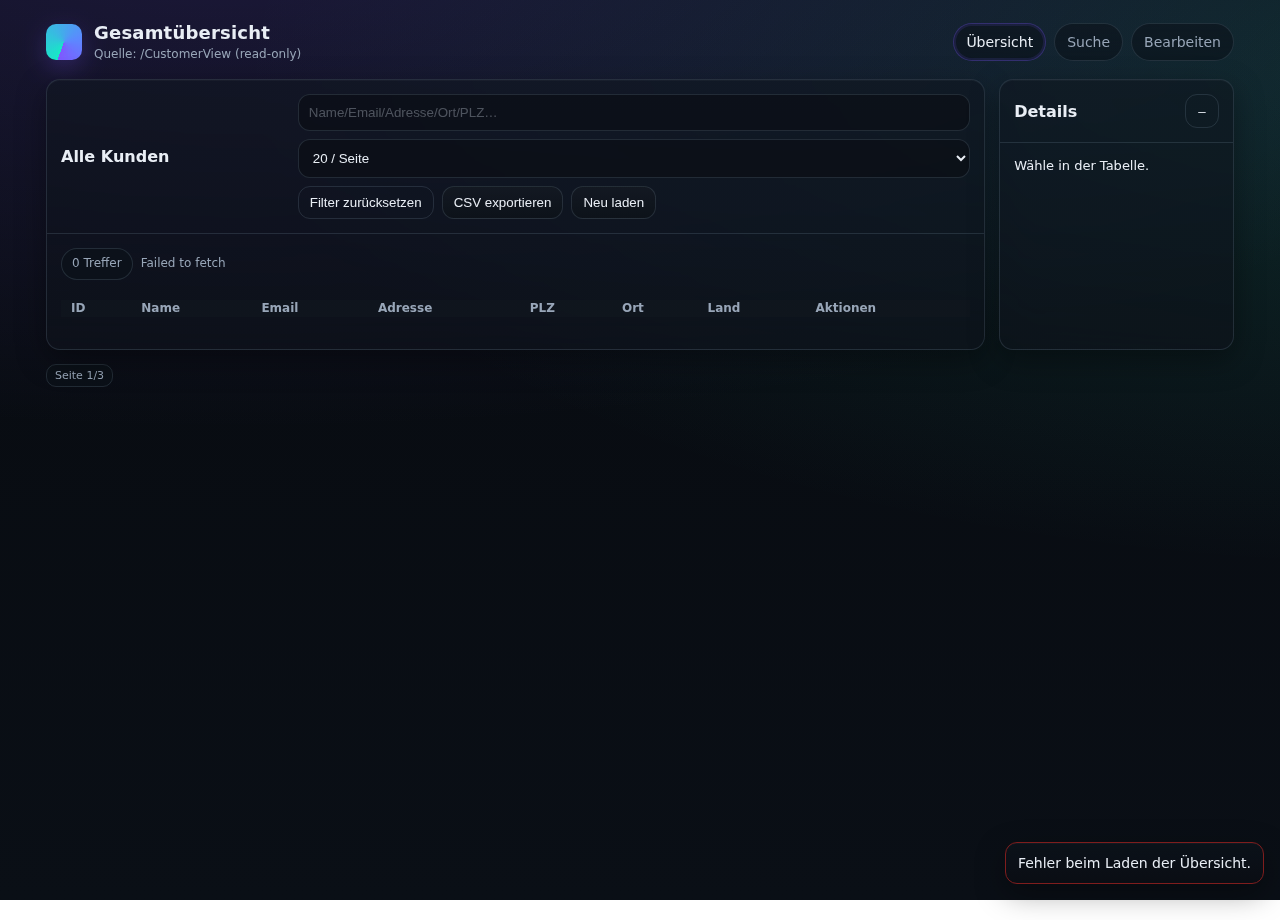
<file: index.html>
<!DOCTYPE html>
<html lang="de">
<head>
  <meta charset="utf-8">
  <meta name="viewport" content="width=device-width, initial-scale=1">
  <title>Gesamtübersicht – Kundenverwaltung</title>
  <link rel="stylesheet" href="assets/css/base.css">
</head>
<body>
  <div class="container">
    <header>
      <div class="brand">
        <div class="logo"></div>
        <div>
          <h1>Gesamtübersicht</h1>
          <div class="hint">Quelle: /CustomerView (read-only)</div>
        </div>
      </div>
      <nav class="nav">
        <a href="index.html" data-active="overview" class="active">Übersicht</a>
        <a href="find.html" data-active="find">Suche</a>
        <a href="edit.html" data-active="edit">Bearbeiten</a>
      </nav>
    </header>

    <section class="grid">
      <div class="card">
        <div class="head">
          <h2>Alle Kunden</h2>
          <div class="toolbar">
            <input id="fQ" class="input" placeholder="Name/Email/Adresse/Ort/PLZ…">
            <select id="pageSize" class="input">
              <option value="10">10 / Seite</option>
              <option value="20" selected>20 / Seite</option>
              <option value="50">50 / Seite</option>
              <option value="0">Alle</option>
            </select>
            <button id="reset" class="btn ghost">Filter zurücksetzen</button>
            <button id="export" class="btn">CSV exportieren</button>
            <button id="reload" class="btn">Neu laden</button>
          </div>
        </div>
        <div class="body">
          <div class="status"><span class="chip" id="count">0 Treffer</span><span id="status">Bereit.</span></div>
          <div style="overflow:auto;margin-top:12px">
            <table>
              <thead>
                <tr>
                  <th data-sort="ID">ID</th>
                  <th data-sort="Name">Name</th>
                  <th data-sort="Email">Email</th>
                  <th data-sort="StreetNr">Adresse</th>
                  <th data-sort="ZIP">PLZ</th>
                  <th data-sort="City">Ort</th>
                  <th data-sort="Country">Land</th>
                  <th>Aktionen</th>
                </tr>
              </thead>
              <tbody id="rows"></tbody>
            </table>
          </div>
          <div class="toolbar" style="justify-content:flex-end;margin-top:10px" id="pager"></div>
        </div>
      </div>

      <div class="card" id="detailsCard">
        <div class="head">
          <h2>Details</h2>
          <button class="btn ghost" id="toggleDetails" title="Details ein-/ausklappen">–</button>
        </div>
        <div class="body" id="details"><div class="empty">Wähle in der Tabelle.</div></div>
      </div>
    </section>

    <footer><span class="badge">Seite 1/3</span></footer>
  </div>

  <script type="module">
    import {API} from './assets/js/api.js';
    import {$,$$,el,nav,csvDownload,debounce,storage,flagOf,skeletonRows,highlight,toast} from './assets/js/common.js';
    nav('overview');

    const state = { all: [], filtered: [], sort: {key:'ID', dir:'asc'}, page:1, pageSize:Number(storage.get('pageSize',20)) };
    const rowsEl = $('#rows'), statusEl = $('#status'), countEl = $('#count'), pagerEl = $('#pager');
    const setStatus = m => statusEl.textContent=m;

    function drawTablePage(){
      const {page,pageSize,filtered} = state;
      let items = filtered;
      if(pageSize>0){ const start=(page-1)*pageSize; items = filtered.slice(start,start+pageSize); }
      rowsEl.innerHTML = '';
      items.forEach(r=>{
        const tr = el('tr');
        const land = r.Country ? `${flagOf(r.Country)} ${r.Country}` : '';
        tr.append(
          el('td',{textContent:r.ID}),
          el('td',{innerHTML:highlight(r.Name||'', $('#fQ').value.trim())}),
          el('td',{innerHTML:highlight(r.Email||'', $('#fQ').value.trim())}),
          el('td',{innerHTML:highlight(r.StreetNr||'', $('#fQ').value.trim())}),
          el('td',{textContent:r.ZIP||''}),
          el('td',{innerHTML:highlight(r.City||'', $('#fQ').value.trim())}),
          el('td',{textContent:land}),
          el('td',{}, el('div',{className:'row-actions'},
            el('a',{className:'btn',href:`edit.html?id=${encodeURIComponent(r.ID)}`},'Bearbeiten'),
            el('a',{className:'btn ghost',href:`find.html?q=${encodeURIComponent(r.Name||'')}`},'In Suche öffnen')
          ))
        );
        tr.addEventListener('click',()=>showDetails(r));
        rowsEl.append(tr);
      });
      countEl.textContent = `${state.filtered.length} Treffer`;
      drawPager();
    }

    function drawPager(){
      const {pageSize, filtered} = state; pagerEl.innerHTML=''; if(pageSize<=0) return;
      const pages = Math.max(1, Math.ceil(filtered.length / pageSize));
      const mk = (p,label=String(p))=>{
        const b = el('button',{className:'btn'+(p===state.page?' primary':''),textContent:label});
        b.addEventListener('click',()=>{ state.page=p; drawTablePage(); window.scrollTo({top:0,behavior:'smooth'}); });
        return b;
      };
      pagerEl.append(mk(Math.max(1,state.page-1),'‹'), ...Array.from({length:pages},(_,i)=>mk(i+1)), mk(Math.min(pages,state.page+1),'›'));
    }

    function showDetails(r){
  $('#details').innerHTML = `
    <div class="kv">
      <div class="kv-key">ID</div><div class="kv-val">${r.ID}</div>
      <div class="kv-key">Name</div><div class="kv-val">${r.Name||'—'}</div>
      <div class="kv-key">Email</div><div class="kv-val">${r.Email||'—'}</div>
      <div class="kv-key">Adresse</div><div class="kv-val">${r.StreetNr||'—'}</div>
      <div class="kv-key">PLZ / Ort</div><div class="kv-val">${r.ZIP||'—'} ${r.City||''}</div>
      <div class="kv-key">Land</div><div class="kv-val">${r.Country||'—'}</div>
    </div>`;
}


    function sortBy(arr,key,dir){ return [...arr].sort((a,b)=>{ const va=(a[key]??'').toString().toLowerCase(), vb=(b[key]??'').toString().toLowerCase(); const d=va>vb?1:va<vb?-1:0; return dir==='asc'?d:-d; }); }
    function applyFilters(){
      const q=$('#fQ').value.trim().toLowerCase();
      const rows = state.all.filter(r=>!q || [r.ID,r.Name,r.Email,r.StreetNr,r.ZIP,r.City,r.Country].map(x=>String(x||'').toLowerCase()).join(' ').includes(q));
      state.filtered = sortBy(rows, state.sort.key, state.sort.dir); state.page=1; drawTablePage();
    }

    $$('th[data-sort]').forEach(th=>{
      th.style.cursor='pointer';
      th.addEventListener('click',()=>{ const k=th.dataset.sort; state.sort={key:k,dir:(state.sort.key===k && state.sort.dir==='asc')?'desc':'asc'}; applyFilters(); });
    });

    async function load(){
      try{
        setStatus('Lade CustomerView…');
        rowsEl.innerHTML=''; rowsEl.append(skeletonRows(8,8));
        const view = await API.get('CustomerView');
        state.all = Array.isArray(view) ? view : (view?.resources ?? []);
        setStatus('Fertig.'); applyFilters();
      }catch(e){
        setStatus(String(e.message)); rowsEl.innerHTML=''; toast('Fehler beim Laden der Übersicht.','error');
      }
    }

    $('#reload').addEventListener('click', load);
    $('#fQ').addEventListener('input', debounce(applyFilters, 200));
    $('#pageSize').value = String(state.pageSize);
    $('#pageSize').addEventListener('change', e=>{ state.pageSize = Number(e.target.value); storage.set('pageSize', state.pageSize); drawTablePage(); });
    $('#reset').addEventListener('click', ()=>{ $('#fQ').value=''; applyFilters(); });

    // Details ein/aus
    const detailsCard = $('#detailsCard');
let detailsCollapsed = false;
$('#toggleDetails').addEventListener('click', ()=>{
  detailsCollapsed = !detailsCollapsed;
  detailsCard.classList.toggle('collapsed', detailsCollapsed);
  $('#toggleDetails').textContent = detailsCollapsed ? '+' : '–';
});


    load();
  </script>
</body>
</html>
</file>
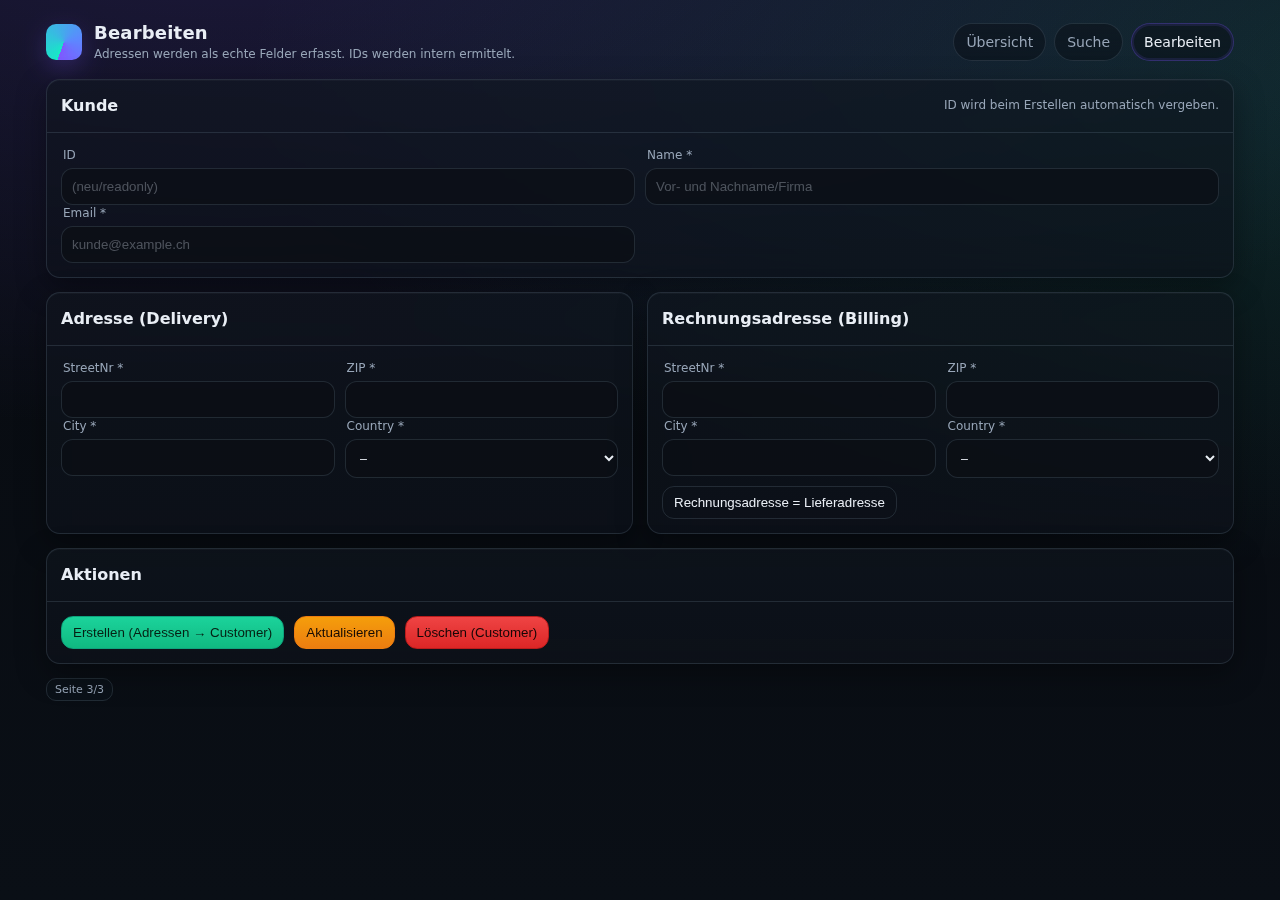
<file: edit.html>
<!DOCTYPE html>
<html lang="de">
<head>
  <meta charset="utf-8">
  <meta name="viewport" content="width=device-width, initial-scale=1">
  <title>Bearbeiten – Kundenverwaltung</title>
  <link rel="stylesheet" href="assets/css/base.css">
</head>
<body>
  <div class="container">
    <header>
      <div class="brand"><div class="logo"></div><div><h1>Bearbeiten</h1><div class="hint">Adressen werden als echte Felder erfasst. IDs werden intern ermittelt.</div></div></div>
      <nav class="nav">
        <a href="index.html" data-active="overview">Übersicht</a>
        <a href="find.html" data-active="find">Suche</a>
        <a href="edit.html" data-active="edit" class="active">Bearbeiten</a>
      </nav>
    </header>

    <section class="card">
      <div class="head"><h2>Kunde</h2><span class="hint">ID wird beim Erstellen automatisch vergeben.</span></div>
      <div class="body">
        <form id="custForm" novalidate>
          <div class="row">
            <div><label for="custId">ID</label><input id="custId" class="input" placeholder="(neu/readonly)" readonly></div>
            <div><label for="custName">Name *</label><input id="custName" class="input" required placeholder="Vor- und Nachname/Firma"></div>
          </div>
          <div class="row">
            <div><label for="custEmail">Email *</label><input id="custEmail" class="input" required type="email" placeholder="kunde@example.ch" autocomplete="email"></div>
          </div>
        </form>
      </div>
    </section>

    <section class="split">
      <div class="card">
        <div class="head"><h2>Adresse (Delivery)</h2></div>
        <div class="body">
          <form id="addrForm">
            <div class="row">
              <div><label for="aStreet">StreetNr *</label><input id="aStreet" class="input" required></div>
              <div><label for="aZIP">ZIP *</label><input id="aZIP" class="input" required></div>
            </div>
            <div class="row">
              <div><label for="aCity">City *</label><input id="aCity" class="input" required></div>
              <div>
                <label for="aCountryId">Country *</label>
                <select id="aCountryId" class="input"><option value="">–</option></select>
              </div>
            </div>
            <input id="aId" type="hidden">
          </form>
        </div>
      </div>

      <div class="card">
        <div class="head"><h2>Rechnungsadresse (Billing)</h2></div>
        <div class="body">
          <form id="billForm">
            <div class="row">
              <div><label for="bStreet">StreetNr *</label><input id="bStreet" class="input" required></div>
              <div><label for="bZIP">ZIP *</label><input id="bZIP" class="input" required></div>
            </div>
            <div class="row">
              <div><label for="bCity">City *</label><input id="bCity" class="input" required></div>
              <div>
                <label for="bCountryId">Country *</label>
                <select id="bCountryId" class="input"><option value="">–</option></select>
              </div>
            </div>
            <input id="bId" type="hidden">
            <div class="hint" style="margin-top:8px">
              <button class="btn ghost" type="button" id="copyAddr">Rechnungsadresse = Lieferadresse</button>
            </div>
          </form>
        </div>
      </div>
    </section>

    <section class="card">
      <div class="head"><h2>Aktionen</h2></div>
      <div class="body" style="display:flex;gap:10px;flex-wrap:wrap">
        <button class="btn ok" id="btnCreate">Erstellen (Adressen → Customer)</button>
        <button class="btn warn" id="btnUpdate">Aktualisieren</button>
        <button class="btn danger" id="btnDelete">Löschen (Customer)</button>
      </div>
    </section>

    <footer><span class="badge">Seite 3/3</span></footer>
  </div>

  <script type="module">
    import {API} from './assets/js/api.js';
    import {$,el,nav,getParam,extractId,toast,confirmDialog} from './assets/js/common.js';
    nav('edit');

    let busy=false, dirty=false;
    document.addEventListener('input', ()=>dirty=true);
    window.addEventListener('beforeunload', e=>{ if(dirty){ e.preventDefault(); e.returnValue=''; } });

    function validateAddr(prefix){
      const s=$('#'+prefix+'Street').value.trim(), z=$('#'+prefix+'ZIP').value.trim(), c=$('#'+prefix+'City').value.trim(), co=$('#'+prefix+'CountryId').value.trim();
      if(!s||!z||!c||!co) return 'Bitte alle Felder der '+(prefix==='a'?'Adresse':'Rechnungsadresse')+' ausfüllen.'; return null;
    }
    function validateCustomer(){
      const n=$('#custName').value.trim(); let e=$('#custEmail').value.trim().replace(/\s+/g,'');
      if(!n) return 'Name ist erforderlich.'; if(!/^[^\s@]+@[^\s@]+\.[^\s@]+$/.test(e)) return 'E-Mail ist ungültig.';
      const ea=validateAddr('a'); if(ea) return ea; const eb=validateAddr('b'); if(eb) return eb; $('#custEmail').value=e; return null;
    }
    function lock(){ busy=true; ['btnCreate','btnUpdate','btnDelete'].forEach(id=>{const b=$('#'+id); if(b) b.disabled=true;}); }
    function unlock(){ busy=false; ['btnCreate','btnUpdate','btnDelete'].forEach(id=>{const b=$('#'+id); if(b) b.disabled=false;}); }

    async function upsertAddress(prefix){
      const id=$('#'+prefix+'Id').value.trim();
      const payload={ StreetNr:$('#'+prefix+'Street').value.trim(), ZIP:$('#'+prefix+'ZIP').value.trim(), City:$('#'+prefix+'City').value.trim(), CountryID:$('#'+prefix+'CountryId').value.trim() };
      if(id){ await API.updateSmart('Address/'+id, { ID:Number(id), ...payload }); return Number(id); }
      const created = await API.post('Address', payload); const newId = extractId(created); if(!newId) throw new Error('Address-ID nicht erhalten.');
      $('#'+prefix+'Id').value=newId; return Number(newId);
    }

    async function createCustomer(){
      if(busy) return; const err=validateCustomer(); if(err) return toast(err,'error');
      try{
        lock();
        const addrId=await upsertAddress('a'); const billId=await upsertAddress('b');
        const created=await API.post('Customer',{ Name:$('#custName').value.trim(), Email:$('#custEmail').value.trim(), AddressID:addrId, BillingAddressID:billId });
        const newId=extractId(created); if(newId) $('#custId').value=newId;
        dirty=false; toast('Kunde erstellt'+(newId?` (ID: ${newId})`:''),'success');
      }catch(e){ toast(String(e.message),'error'); } finally{ unlock(); }
    }

    async function updateCustomer(){
      if(busy) return;
      const id=$('#custId').value.trim(); if(!/^\d+$/.test(id)) return toast('Für Update bitte zuerst einen Kunden laden/erstellen.','error');
      const err=validateCustomer(); if(err) return toast(err,'error');
      try{
        lock();
        const addrId=await upsertAddress('a'); const billId=await upsertAddress('b');
        await API.updateSmart('Customer/'+id,{ ID:Number(id), Name:$('#custName').value.trim(), Email:$('#custEmail').value.trim(), AddressID:addrId, BillingAddressID:billId });
        dirty=false; toast('Kunde aktualisiert','success');
      }catch(e){ toast(String(e.message),'error'); } finally{ unlock(); }
    }

    async function deleteCustomer(){
      if(busy) return;
      const id=$('#custId').value.trim(); if(!/^\d+$/.test(id)) return toast('Bitte gültige Kunden-ID.','error');
      const ok = await confirmDialog({title:'Löschen', body:`Kunden #${id} wirklich löschen?`, ok:'Löschen', cancel:'Abbrechen'}); if(!ok) return;
      try{
        lock(); await API.del('Customer/'+id);
        toast('Kunde gelöscht.','success');
        document.getElementById('custForm').reset(); document.getElementById('addrForm').reset(); document.getElementById('billForm').reset();
        $('#custId').value=''; $('#aId').value=''; $('#bId').value=''; dirty=false;
      }catch(e){ toast(String(e.message),'error'); } finally{ unlock(); }
    }

    async function preloadFromId(id){
      const obj=await API.getOne('Customer/'+id); const c=obj?.resources?.[0] ?? obj?.resource ?? obj; if(!c) return;
      $('#custId').value=c.ID ?? ''; $('#custName').value=c.Name ?? ''; $('#custEmail').value=c.Email ?? '';
      if(c.AddressID){ const ao=await API.getOne('Address/'+c.AddressID); const a=ao?.resources?.[0] ?? ao?.resource ?? ao;
        if(a){ $('#aId').value=a.ID ?? c.AddressID; $('#aStreet').value=a.StreetNr??''; $('#aZIP').value=a.ZIP??''; $('#aCity').value=a.City??''; $('#aCountryId').value=a.CountryID??''; } }
      if(c.BillingAddressID){ const bo=await API.getOne('Address/'+c.BillingAddressID); const b=bo?.resources?.[0] ?? bo?.resource ?? bo;
        if(b){ $('#bId').value=b.ID ?? c.BillingAddressID; $('#bStreet').value=b.StreetNr??''; $('#bZIP').value=b.ZIP??''; $('#bCity').value=b.City??''; $('#bCountryId').value=b.CountryID??''; } }
      dirty=false;
    }

    async function loadCountries(){
      try{
        const list = await API.get('Country');
        const opts = ['<option value="">–</option>'].concat(list.map(c=>`<option value="${c.ISO}">${c.ISO} – ${c.German}</option>`)).join('');
        $('#aCountryId').innerHTML = opts; $('#bCountryId').innerHTML = opts;
      }catch(e){ /* optional */ }
    }

    $('#copyAddr').addEventListener('click', ()=>{
      $('#bStreet').value=$('#aStreet').value; $('#bZIP').value=$('#aZIP').value; $('#bCity').value=$('#aCity').value; $('#bCountryId').value=$('#aCountryId').value;
      dirty=true; toast('Rechnungsadresse übernommen','info');
    });

    const pre=getParam('id'); if(pre){ preloadFromId(pre); }
    loadCountries();

    $('#btnCreate').addEventListener('click', createCustomer);
    $('#btnUpdate').addEventListener('click', updateCustomer);
    $('#btnDelete').addEventListener('click', deleteCustomer);
  </script>
</body>
</html>
</file>
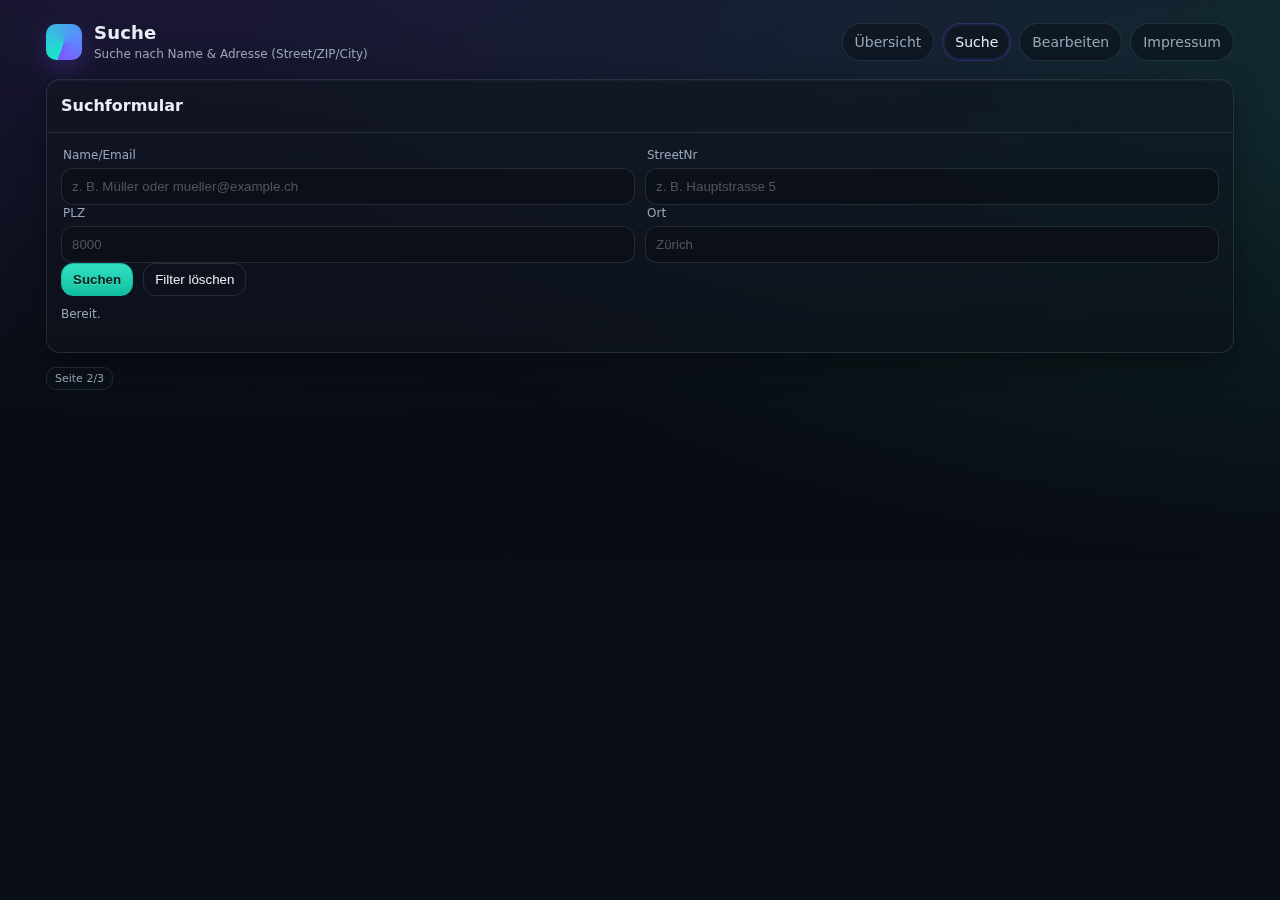
<file: find.html>
<!DOCTYPE html>
<html lang="de">
<head>
  <meta charset="utf-8">
  <meta name="viewport" content="width=device-width, initial-scale=1">
  <title>Suche – Kundenverwaltung</title>
  <link rel="stylesheet" href="assets/css/base.css">
</head>
<body>
  <div class="container">
    <header>
      <div class="brand"><div class="logo"></div><div><h1>Suche</h1><div class="hint">Suche nach Name & Adresse (Street/ZIP/City)</div></div></div>
      <nav class="nav">
        <a href="index.html" data-active="overview">Übersicht</a>
        <a href="find.html" data-active="find" class="active">Suche</a>
        <a href="edit.html" data-active="edit">Bearbeiten</a>
        <a href="impressum.html" data-active="edit">Impressum</a>
      </nav>
    </header>

    <section class="card">
      <div class="head"><h2>Suchformular</h2></div>
      <div class="body">
        <form id="searchForm">
          <div class="row">
            <div><label for="sName">Name/Email</label><input id="sName" class="input" placeholder="z. B. Müller oder mueller@example.ch"></div>
            <div><label for="sStreet">StreetNr</label><input id="sStreet" class="input" placeholder="z. B. Hauptstrasse 5"></div>
          </div>
          <div class="row">
            <div><label for="sZIP">PLZ</label><input id="sZIP" class="input" placeholder="8000"></div>
            <div><label for="sCity">Ort</label><input id="sCity" class="input" placeholder="Zürich"></div>
          </div>
          <div style="display:flex;gap:10px">
            <button class="btn primary" type="submit" id="btnSearch">Suchen</button>
            <button class="btn ghost" type="button" id="reset">Filter löschen</button>
          </div>
        </form>
        <div id="status" class="hint" style="margin-top:10px">Bereit.</div>
        <div id="results" style="margin-top:14px"></div>
      </div>
    </section>

    <footer><span class="badge">Seite 2/3</span></footer>
  </div>

  <script type="module">
    import {API} from './assets/js/api.js';
    import {$,el,nav,getParam,toast,highlight} from './assets/js/common.js';
    nav('find');

    const statusEl=$('#status'); const setStatus=m=>statusEl.textContent=m;
    const q=getParam('q'); if(q) $('#sName').value=q;

    function match(row, name, street, zip, city){
      const hay = {
        name: (row.Name+' '+row.Email).toLowerCase(),
        street: String(row.StreetNr||'').toLowerCase(),
        zip: String(row.ZIP||'').toLowerCase(),
        city: String(row.City||'').toLowerCase()
      };
      return (!name || hay.name.includes(name.toLowerCase())) &&
             (!street || hay.street.includes(street.toLowerCase())) &&
             (!zip || hay.zip.includes(zip.toLowerCase())) &&
             (!city || hay.city.includes(city.toLowerCase()));
    }
    const chip = t => `<span class="chip">${t}</span>`;

    async function handleSearch(ev){
      ev?.preventDefault();
      setStatus('Suche läuft…'); $('#results').innerHTML='';
      try{
        const name=$('#sName').value.trim(), street=$('#sStreet').value.trim(), zip=$('#sZIP').value.trim(), city=$('#sCity').value.trim();
        const data = await API.get('CustomerView');
        const res = data.filter(r=>match(r, name, street, zip, city));
        const box = $('#results'); box.innerHTML='';
        const chips=[name&&`Name: ${name}`, street&&`Strasse: ${street}`, zip&&`PLZ: ${zip}`, city&&`Ort: ${city}`].filter(Boolean).map(chip).join(' ');
        if(chips) box.innerHTML += `<div style="margin-bottom:8px">${chips}</div>`;
        if(!res.length){ box.innerHTML += '<div class="empty">Keine Treffer.</div>'; setStatus('Fertig – 0 Treffer.'); return; }
        res.forEach(r=>{
          const card = el('div',{className:'card'});
          card.innerHTML = `
            <div class="body">
              <div style="display:grid;grid-template-columns:120px 1fr;gap:8px">
                <div class="hint">ID</div><div>${r.ID}</div>
                <div class="hint">Name</div><div>${highlight(r.Name||'', name)}</div>
                <div class="hint">Email</div><div>${highlight(r.Email||'', name)}</div>
                <div class="hint">Adresse</div><div>${highlight(r.StreetNr||'', street)}</div>
                <div class="hint">PLZ / Ort</div><div>${highlight(r.ZIP||'', zip)} ${highlight(r.City||'', city)}</div>
                <div class="hint">Land</div><div>${r.Country ?? '—'}</div>
              </div>
              <div style="margin-top:10px;display:flex;gap:10px">
                <a class="btn" href="edit.html?id=${encodeURIComponent(r.ID)}">In Editor laden</a>
                <a class="btn ghost" href="index.html">Zur Übersicht</a>
              </div>
            </div>`;
          box.append(card);
        });
        setStatus('Fertig – '+res.length+' Treffer.'); toast(`${res.length} Treffer gefunden`,'success');
      }catch(e){
        setStatus(String(e.message)); $('#results').innerHTML='<div class="empty">Fehler bei der Suche.</div>'; toast('Suche fehlgeschlagen','error'); console.error(e);
      }
    }

    $('#searchForm').addEventListener('submit', handleSearch);
    $('#btnSearch').addEventListener('click', handleSearch);
    $('#reset').addEventListener('click', ()=>{ $('#searchForm').reset(); $('#results').innerHTML=''; setStatus('Bereit.'); });
    if(q){ handleSearch(); }
  </script>
</body>
</html>
</file>
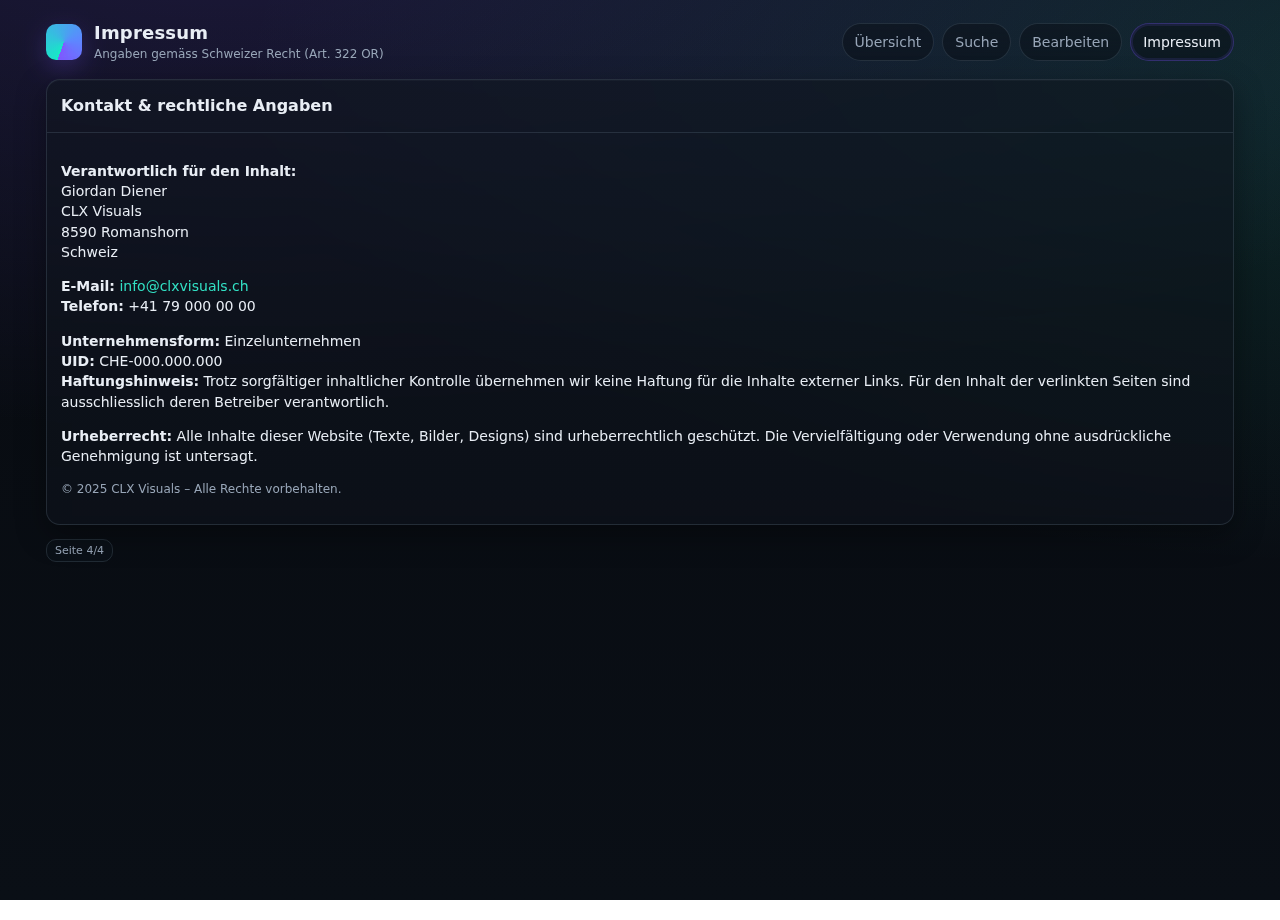
<file: impressum.html>
<!DOCTYPE html>
<html lang="de">
<head>
  <meta charset="utf-8">
  <meta name="viewport" content="width=device-width, initial-scale=1">
  <title>Impressum – Kundenverwaltung</title>
  <link rel="stylesheet" href="assets/css/base.css">
</head>
<body>
  <div class="container">
    <header>
      <div class="brand">
        <div class="logo"></div>
        <div>
          <h1>Impressum</h1>
          <div class="hint">Angaben gemäss Schweizer Recht (Art. 322 OR)</div>
        </div>
      </div>
      <nav class="nav">
        <a href="index.html">Übersicht</a>
        <a href="find.html">Suche</a>
        <a href="edit.html">Bearbeiten</a>
        <a href="impressum.html" class="active">Impressum</a>
      </nav>
    </header>

    <section class="card">
      <div class="head"><h2>Kontakt & rechtliche Angaben</h2></div>
      <div class="body">
        <p><strong>Verantwortlich für den Inhalt:</strong><br>
        Giordan Diener<br>
        CLX Visuals<br>
        8590 Romanshorn<br>
        Schweiz</p>

        <p><strong>E-Mail:</strong> <a href="mailto:info@clxvisuals.ch">info@clxvisuals.ch</a><br>
        <strong>Telefon:</strong> +41 79 000 00 00</p>

        <p><strong>Unternehmensform:</strong> Einzelunternehmen<br>
        <strong>UID:</strong> CHE-000.000.000<br>
        <strong>Haftungshinweis:</strong> Trotz sorgfältiger inhaltlicher Kontrolle übernehmen wir keine Haftung für die Inhalte externer Links. 
        Für den Inhalt der verlinkten Seiten sind ausschliesslich deren Betreiber verantwortlich.</p>

        <p><strong>Urheberrecht:</strong> Alle Inhalte dieser Website (Texte, Bilder, Designs) sind urheberrechtlich geschützt. 
        Die Vervielfältigung oder Verwendung ohne ausdrückliche Genehmigung ist untersagt.</p>

        <p class="hint">© 2025 CLX Visuals – Alle Rechte vorbehalten.</p>
      </div>
    </section>

    <footer>
      <span class="badge">Seite 4/4</span>
    </footer>
  </div>
</body>
</html>
</file>
<file: assets/css/base.css>
/* ===== App Theme – Compact, Glass, Neon ================================== */
:root{
  --bg:#070a0f; --bg-2:#0a0f16;
  --panel:rgba(16,22,30,.65); --panel-2:rgba(14,18,26,.65);
  --text:#e9eef5; --muted:#98a6b8;
  --brand:#32e0c4; --brand-2:#7c5cff;
  --ok:#1bd39b; --warn:#f59e0b; --danger:#ef4444;
  --border:rgba(120,140,160,.22);
  --r-lg:14px; --r:12px; --r-sm:10px;
  --shadow:0 10px 30px rgba(0,0,0,.35), inset 0 1px 0 rgba(255,255,255,.03);
  --fz:14px; --lh:1.45; --pad:10px; --pad-card:14px; --row-gap:10px;
}
body.density-comfort{ --fz:15px; --pad:12px; --pad-card:16px; --row-gap:12px; }

*{box-sizing:border-box}
html,body{height:100%}
body{
  margin:0; font:var(--fz)/var(--lh) Inter,ui-sans-serif,system-ui,Segoe UI,Roboto,Helvetica,Arial; color:var(--text);
  background:
    radial-gradient(1400px 500px at 15% -10%, rgba(124,92,255,.18), transparent),
    radial-gradient(1200px 500px at 90% 10%, rgba(50,224,196,.15), transparent),
    linear-gradient(180deg, var(--bg), var(--bg-2));
    background-repeat: no-repeat, no-repeat, no-repeat;
    background-attachment: fixed, fixed, fixed;
    background-size: 1600px 700px, 1600px 700px, cover;
}

a{color:var(--brand); text-decoration:none}
.container{max-width:1220px; margin:20px auto; padding:0 16px}

/* Header/Nav */
header{display:flex; align-items:center; justify-content:space-between; gap:12px; margin-bottom:16px}
.brand{display:flex; align-items:center; gap:12px}
.logo{width:36px; height:36px; border-radius:10px; background:conic-gradient(from 200deg, var(--brand), var(--brand-2)); filter:saturate(1.2); box-shadow:0 8px 24px rgba(124,92,255,.25)}
h1{margin:0; font-size:18px; letter-spacing:.2px}
.hint{color:var(--muted); font-size:12px}

.nav{display:flex; gap:8px; flex-wrap:wrap}
.nav a{border:1px solid var(--border); background:linear-gradient(180deg, rgba(14,20,28,.7), rgba(10,14,20,.55)); padding:8px 12px; border-radius:999px; color:var(--muted); backdrop-filter:saturate(120%) blur(8px); transition:.16s}
.nav a.active{color:var(--text); border-color:rgba(124,92,255,.35); box-shadow:0 0 0 2px rgba(124,92,255,.12) inset}

/* Cards */
.card{background:linear-gradient(180deg, var(--panel), var(--panel-2)); border:1px solid var(--border); border-radius:var(--r-lg); box-shadow:var(--shadow); overflow:hidden; margin-bottom:14px; backdrop-filter: blur(10px) saturate(120%)}
.card .head{display:flex; align-items:center; justify-content:space-between; padding:var(--pad-card); border-bottom:1px solid var(--border)}
.card .head h2{margin:0; font-size:16px}
.card .body{padding:var(--pad-card)}
/* Details: sauberes Grid + Text-Umbruch */
#details .kv{display:grid; grid-template-columns:120px 1fr; gap:8px}
#details .kv .kv-key{color:var(--muted); font-size:11.5px}
#details .kv .kv-val{white-space:normal; overflow-wrap:anywhere; word-break:break-word}

/* Einklappen via Klasse statt inline-style */
#detailsCard.collapsed{max-height:56px; overflow:hidden}
#detailsCard .head button{width:34px;height:34px;border-radius:12px}


/* Controls */
.input, select, textarea{
  width:100%; background:rgba(10,14,20,.65); border:1px solid rgba(120,140,160,.22); color:var(--text);
  padding:var(--pad); border-radius:12px; outline:none; min-height:0;
  transition:border-color .15s, box-shadow .15s, background .2s, transform .05s;
}
.input::placeholder{color:rgba(200,210,220,.35)}
.input:focus{border-color:rgba(50,224,196,.45); box-shadow:0 0 0 3px rgba(50,224,196,.18), 0 6px 18px rgba(50,224,196,.08); background:rgba(12,18,26,.75)}
label{display:block; font-size:12px; color:var(--muted); margin:0 0 4px 2px}

.btn{background:linear-gradient(180deg, rgba(20,26,34,.95), rgba(14,19,26,.9)); border:1px solid rgba(120,140,160,.22); color:var(--text); padding:8px 11px; border-radius:12px; cursor:pointer; transition:filter .12s, transform .05s, box-shadow .12s}
.btn:hover{filter:brightness(1.06)} .btn:active{transform:translateY(1px)}
.btn.primary{background:linear-gradient(180deg, var(--brand), #11bfa0); border-color:#14b89e; color:#06201a; font-weight:700; text-shadow:0 1px 0 rgba(255,255,255,.25)}
.btn.ghost{background:transparent}
.btn.warn{background:linear-gradient(180deg,#f59e0b,#ec7d10); border-color:#ec7d10; color:#160b05}
.btn.danger{background:linear-gradient(180deg,#ef4444,#dc2626); border-color:#b91c1c; color:#160606}
.btn.ok{background:linear-gradient(180deg,#1bd39b,#10b981); border-color:#0ea37d; color:#062013}

.toolbar{display:flex; gap:8px; flex-wrap:wrap}
.status{display:flex; gap:8px; align-items:center; font-size:12px; color:var(--muted)}
.chip{display:inline-flex; gap:6px; align-items:center; padding:6px 10px; border-radius:999px; background:rgba(12,18,26,.7); border:1px solid var(--border); color:var(--muted)}
.badge{font-size:11px; padding:4px 8px; border-radius:10px; border:1px solid var(--border); background:rgba(12,18,26,.7); color:var(--muted)}

/* Layout: Liste breiter, Details schmaler */
.grid{display:grid; grid-template-columns:1.6fr .4fr; gap:14px}
@media (max-width:1024px){.grid{grid-template-columns:1fr}}
.split{display:grid; grid-template-columns:1fr 1fr; gap:14px}
@media (max-width:980px){.split{grid-template-columns:1fr}}
form .row{display:grid; grid-template-columns:1fr 1fr; gap:var(--row-gap)}
@media (max-width:640px){form .row{grid-template-columns:1fr}}

/* Tabelle kompakt */
table{width:100%; border-collapse:separate; border-spacing:0 8px}
thead th{font-size:12px; color:var(--muted); text-align:left; padding:0 10px; position:sticky; top:0; background:linear-gradient(180deg, rgba(16,22,30,.85), rgba(16,22,30,.85)); z-index:2}
tbody td{background:rgba(9,13,18,.75); border:1px solid var(--border); padding:8px 9px}
tbody td:first-child{border-top-left-radius:12px; border-bottom-left-radius:12px}
tbody td:last-child{border-top-right-radius:12px; border-bottom-right-radius:12px}
tbody tr{transition:transform .08s, box-shadow .12s} tbody tr:hover{transform:translateY(-1px); box-shadow:0 10px 24px rgba(0,0,0,.18)}
.row-actions{display:flex; gap:6px}
#details{font-size:13px} #details .hint{font-size:11px}

/* Skeleton */
.skeleton td{background:transparent; border-color:transparent}
.skel{height:10px; border-radius:6px; background:linear-gradient(90deg, rgba(255,255,255,.06) 25%, rgba(255,255,255,.12) 37%, rgba(255,255,255,.06) 63%); background-size:400% 100%; animation:shimmer 1.1s infinite}
@keyframes shimmer{0%{background-position:100% 0}100%{background-position:0 0}}

/* Toasts */
.toast-box{position:fixed; right:16px; bottom:16px; display:flex; flex-direction:column; gap:8px; z-index:60}
.toast{opacity:0; transform:translateY(8px); transition:.18s; padding:10px 12px; border-radius:12px; border:1px solid var(--border); background:linear-gradient(180deg, rgba(12,18,26,.92), rgba(10,14,20,.88)); box-shadow:var(--shadow); max-width:420px}
.toast.show{opacity:1; transform:translateY(0)} .toast.info{border-color:#1f2a3a} .toast.success{border-color:#0ea37d} .toast.error{border-color:#7f1d1d}

/* Modal */
.modal-overlay{position:fixed; inset:0; background:rgba(0,0,0,.45); display:grid; place-items:center; opacity:0; transition:.18s; z-index:50}
.modal-overlay.show{opacity:1}
.modal{width:min(540px,92vw); border:1px solid var(--border); border-radius:16px; background:linear-gradient(180deg, var(--panel), var(--panel-2)); box-shadow:var(--shadow); overflow:hidden}
.modal-head{padding:12px 14px; border-bottom:1px solid var(--border); font-weight:700}
.modal-body{padding:14px}
.modal-actions{display:flex; justify-content:flex-end; gap:8px; padding:12px 14px; border-top:1px solid var(--border)}
</file>
